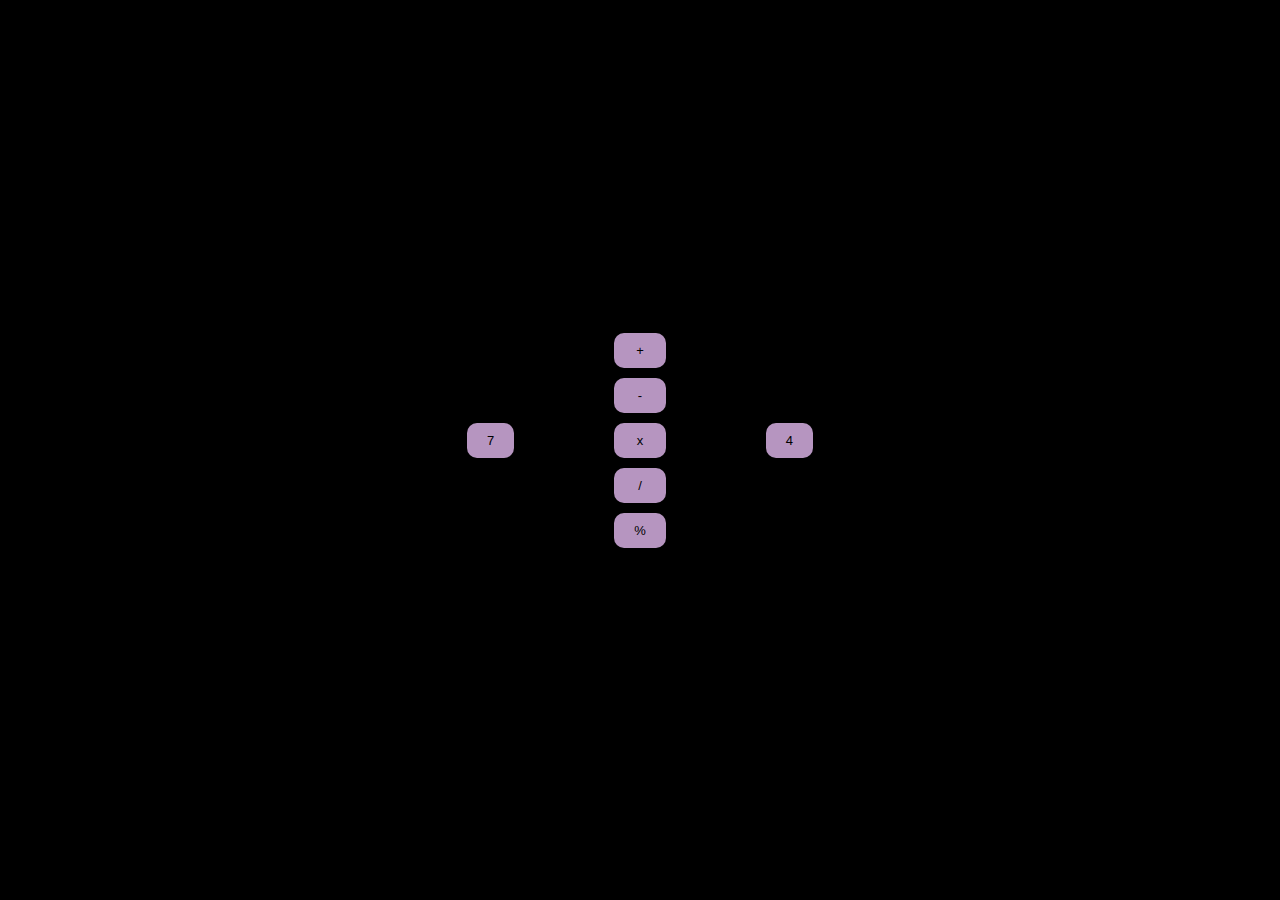
<file: index.html>
<html>
    <head>
        <title>JS-1</title>
        <link rel="stylesheet" href="./style.css">
    </head>
    <body>
        <button>7</button>
        <div class="action_box">
            <button onclick="sum()">+</button>
            <button onclick="diff()">-</button>
            <button onclick="multipl()">x</button>
            <button onclick="division()">/</button>
            <button onclick="remainder()">%</button>
        </div>
        <button>4</button>
        <script src="./main.js"></script>
    </body>
</html>
</file>
<file: style.css>
*{
    padding:0;
    margin: 0;
}

body{
    background-color: black;
    display: flex;
    flex-direction: row;
    align-items: center;
    padding: 20px;
    justify-content: center;
    margin-bottom: 20px;
    gap: 100px;

}

button{
    background-color: #b695c0;
    padding-left: 20px;
    padding-right: 20px;
    padding-top: 10px;
    padding-bottom: 10px;
    user-select: none;
    border: none;
    border-radius: 10px;
    font-size: 13px;
}

.action_box{
    display: flex;
    flex-direction: column;
    justify-content: center;
    gap: 10px;
}
</file>
